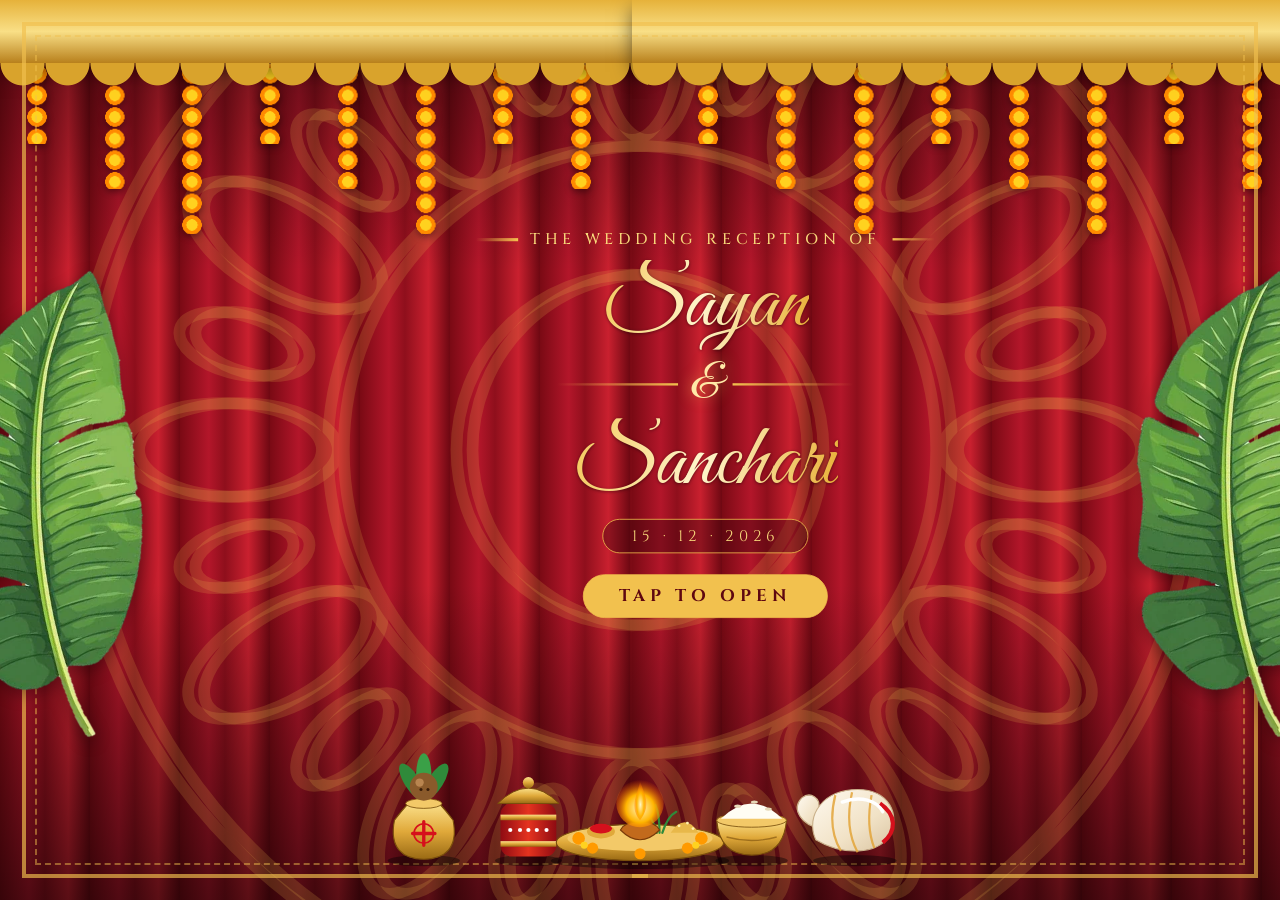
<file: index.html>
<!DOCTYPE html><html lang="en"><head><meta charset="utf-8"><title>Sayan &amp; Sanchari | Wedding Reception</title>
<meta name="description" content="You are warmly invited to the wedding reception of Sayan Ghosh and Sanchari Sarkar. 15 December 2026, Hotel City Tower, Barddhaman."><meta property="og:type" content="website"><meta property="og:title" content="Sayan &amp; Sanchari | Wedding Reception"><meta property="og:description" content="With the blessings of our families, we cordially invite you. 15 December 2026, Hotel City Tower, Barddhaman."><meta name="theme-color" content="#8e0f1c"><meta property="og:url" content="https://sayanghosh99.github.io/invitation-from-sayan/"><meta property="og:image" content="https://sayanghosh99.github.io/invitation-from-sayan/assets/images/thumbnail.jpg"><meta property="og:image:width" content="1200"><meta property="og:image:height" content="630"><meta name="twitter:card" content="summary_large_image"><meta name="twitter:image" content="https://sayanghosh99.github.io/invitation-from-sayan/assets/images/thumbnail.jpg">
<meta name="viewport" content="width=device-width, initial-scale=1, viewport-fit=cover">
<link href="https://fonts.googleapis.com/css2?family=Cormorant+Garamond:ital,wght@0,500;0,700;1,500&amp;family=Great+Vibes&amp;family=Cinzel:wght@500;700&amp;family=Galada&amp;family=Atma:wght@600&amp;family=Noto+Serif+Bengali:wght@700&amp;display=swap" rel="stylesheet">
<link rel="stylesheet" href="css/tokens.css">
<link rel="stylesheet" href="css/base.css">
<link rel="stylesheet" href="css/themes.css">
<link rel="stylesheet" href="css/leaf.css">
<link rel="stylesheet" href="css/typography.css">
<link rel="stylesheet" href="css/components.css">
<link rel="stylesheet" href="css/page-01-bodhuboron.css">
<link rel="stylesheet" href="css/page-03-alpana.css">
<link rel="stylesheet" href="css/gate.css">
<link rel="stylesheet" href="css/music.css">
<link rel="stylesheet" href="css/responsive.css">
<link rel="stylesheet" href="css/intro-reveal.css">
</head><body>
<button id="mus" aria-label="Music on or off"><i></i><i></i><i></i></button>
<audio id="au" loop preload="auto" src="assets/audio/audio.mp3"></audio>
<svg width="0" height="0" style="position:absolute"><defs><symbol id="md" viewBox="-100 -100 200 200"></symbol></defs></svg>
<nav class="dots" id="dots"></nav>
<main id="m"></main>

<script src="js/core/mount.js"></script>
<script src="pages/gate.js"></script>
<script src="pages/01-bodhuboron.js"></script>
<script src="pages/02-invitation.js"></script>
<script src="pages/03-new-chapter.js"></script>
<script src="pages/04-save-the-date.js"></script>
<script src="pages/05-ceremonies.js"></script>
<script src="pages/06-venue.js"></script>
<script src="pages/07-rsvp.js"></script>
<script src="js/decor/alpana.js"></script>
<script src="js/decor/mandala.js"></script>
<script src="js/decor/gatchora.js"></script>
<script src="js/decor/medal.js"></script>
<script src="js/pages/03-alpana.js"></script>
<script src="js/core/navigation.js"></script>
<script src="js/core/countdown.js"></script>
<script src="js/core/page-decor.js"></script>
<script src="js/pages/06-venue-map.js"></script>
<script src="js/core/music.js"></script>
<script src="js/core/gate.js"></script>
</body></html>
</file>
<file: css/tokens.css>
:root{--leaf:url(../assets/images/leaf.webp);--lar:297/702;--fpL:url(../assets/images/footprint-left.png);--fpR:url(../assets/images/footprint-right.png)}
:root{--w:calc(min(100vw,100svh*9/16)/100);--c:var(--w);--red:#8e0f1c;--deep:#5e0710;--gold:#f2c14e;--ink:#6b0d17;color-scheme:light}
</file>
<file: css/base.css>
*{box-sizing:border-box;margin:0}
html,body{height:100%;background:radial-gradient(#7a0b17,#2a0307);font-family:"Cormorant Garamond",Georgia,serif}
main{height:100%;overflow-y:scroll;scroll-snap-type:y mandatory;scrollbar-width:none}main::-webkit-scrollbar{display:none}
.pg{height:100svh;scroll-snap-align:start;display:flex;justify-content:center;overflow:hidden}
.col{--c:calc(var(--w)*.82);position:relative;isolation:isolate;width:min(100vw,calc(100svh*9/16));height:100%;overflow:hidden;display:flex;flex-direction:column;align-items:center;justify-content:center;text-align:center;padding:calc(12*var(--w)) calc(9*var(--w));gap:calc(3*var(--w))}
</file>
<file: css/themes.css>
.red{background:radial-gradient(circle at 50% 30%,#b3162a,var(--deep) 85%);color:var(--gold)}
.cream{background:radial-gradient(circle at 50% 40%,#fff8e6,#f1dfb0);color:var(--ink)}
.red::before,.cream::before{content:"";position:absolute;inset:calc(3*var(--c));border:calc(.6*var(--c)) solid currentColor;opacity:.55;border-radius:calc(2*var(--c));pointer-events:none}
.red::after,.cream::after{content:"";position:absolute;inset:calc(5*var(--c));border:calc(.25*var(--c)) dashed currentColor;opacity:.4;border-radius:calc(1.5*var(--c));pointer-events:none}
.mdl{position:absolute;width:calc(130*var(--c));height:calc(130*var(--c));left:calc(-15*var(--c));bottom:calc(-50*var(--c));opacity:.14;z-index:-1;pointer-events:none}
</file>
<file: css/leaf.css>
.lf{background:var(--leaf) center/100% 100% no-repeat;aspect-ratio:var(--lar);filter:drop-shadow(0 calc(1*var(--c)) calc(1.6*var(--c)) #0005);pointer-events:none}
.lf.sw{transform-origin:50% 100%;animation:brz 5.5s ease-in-out infinite}
@keyframes brz{0%,100%{transform:scaleX(var(--fx,1)) rotate(var(--r)) skewX(-2deg)}50%{transform:scaleX(var(--fx,1)) rotate(calc(var(--r) + 4deg)) skewX(2.5deg) scaleY(1.02)}}
.lfl,.lfr{position:absolute;width:calc(23*var(--c));bottom:calc(-12*var(--c));z-index:-1}
.lfl{left:calc(-6*var(--c));--r:16deg}.lfr{right:calc(-6*var(--c));--r:16deg;--fx:-1;animation-delay:-2.5s}
</file>
<file: css/typography.css>
.script{font-family:"Great Vibes",cursive;font-size:calc(13*var(--c));line-height:1.15}
.cin{font-family:Cinzel,serif;letter-spacing:.3em;text-transform:uppercase;font-size:calc(3.6*var(--c));font-weight:500}
.nm{font-family:Cinzel,serif;font-weight:700;font-size:calc(8*var(--c));line-height:1.2}
.txt{font-size:calc(5*var(--c));line-height:1.35;font-weight:500}
.q{font-style:italic;font-size:calc(4.4*var(--c));line-height:1.35;opacity:.92;margin-top:calc(1*var(--c))}
.big{font-family:Cinzel,serif;font-weight:700;font-size:calc(13*var(--c));line-height:1.1}
.red .nm,.red .script,.red .big,.gc .script{background:linear-gradient(100deg,#f3c75a,#fff5cc 25%,#e9b23c 50%,#b9831f 70%,#f3c75a);background-size:200% 100%;-webkit-background-clip:text;background-clip:text;-webkit-text-fill-color:transparent;color:transparent;animation:sh 6s linear infinite;filter:drop-shadow(0 calc(.3*var(--c)) calc(.4*var(--c)) #0007)}
.cream .nm,.cream .script,.cream .big{background:linear-gradient(100deg,#8e0f1c,#d1303c 30%,#7a0b17 60%,#b3162a);background-size:200% 100%;-webkit-background-clip:text;background-clip:text;-webkit-text-fill-color:transparent;color:transparent;animation:sh 7s linear infinite}
@keyframes sh{to{background-position:-200% 0}}
</file>
<file: css/components.css>
.orn{display:flex;align-items:center;gap:calc(2*var(--c));width:calc(46*var(--c))}.orn::before,.orn::after{content:"";flex:1;height:calc(.35*var(--c));background:linear-gradient(90deg,transparent,currentColor)}.orn::after{transform:scaleX(-1)}.orn b{font-size:calc(4.6*var(--c))}
.rv>*{opacity:0;transform:translateY(calc(5*var(--c)));transition:opacity .9s,transform .9s}
.in .rv>*{opacity:1;transform:none}
.in .rv>*:nth-child(2){transition-delay:.2s}.in .rv>*:nth-child(3){transition-delay:.4s}.in .rv>*:nth-child(4){transition-delay:.6s}.in .rv>*:nth-child(5){transition-delay:.8s}.in .rv>*:nth-child(6){transition-delay:1s}.in .rv>*:nth-child(7){transition-delay:1.2s}.in .rv>*:nth-child(8){transition-delay:1.4s}
.arch{width:calc(54*var(--c));height:calc(70*var(--c));border-radius:calc(27*var(--c)) calc(27*var(--c)) calc(2*var(--c)) calc(2*var(--c));border:calc(1*var(--c)) solid var(--gold);overflow:hidden;box-shadow:0 calc(2*var(--c)) calc(6*var(--c)) #0008}
.arch img{width:100%;height:100%;object-fit:cover;object-position:50% 70%;animation:kb 14s ease-in-out infinite alternate}
@keyframes kb{from{transform:scale(1)}to{transform:scale(1.14) translateY(-2%)}}
.ev{width:100%;border-top:calc(.3*var(--c)) solid currentColor;padding:calc(2.4*var(--c)) 0;display:flex;flex-wrap:wrap;justify-content:space-between;align-items:center;gap:calc(.6*var(--c)) calc(3*var(--c));text-align:left}
.ev b{font-family:Cinzel,serif;font-size:calc(5*var(--c))}.ev span{font-size:calc(4.4*var(--c));font-weight:700;text-align:right}
.ev p{width:100%;font-size:calc(3.7*var(--c));font-style:italic;opacity:.85;line-height:1.25}
.btn{display:inline-block;margin-top:calc(2*var(--c));padding:calc(3.2*var(--c)) calc(8*var(--c));border-radius:calc(10*var(--c));font-family:Cinzel,serif;font-weight:700;font-size:calc(4*var(--c));letter-spacing:.15em;text-decoration:none;background:var(--gold);color:var(--deep);box-shadow:0 calc(1*var(--c)) calc(4*var(--c)) #0006}
.cd{display:flex;gap:calc(3*var(--c))}.cd div{border:calc(.4*var(--c)) solid currentColor;border-radius:calc(2*var(--c));padding:calc(2.5*var(--c)) calc(3*var(--c));min-width:calc(17*var(--c))}.cd b{display:block;font-family:Cinzel,serif;font-size:calc(8*var(--c))}.cd small{font-size:calc(3.2*var(--c));letter-spacing:.15em;text-transform:uppercase}
.hint{position:absolute;bottom:calc(4*var(--c));left:0;right:0;z-index:9;font-family:Cinzel,serif;font-size:calc(3.4*var(--c));letter-spacing:.3em;color:var(--deep);animation:b 1.8s infinite}
@keyframes b{50%{transform:translateY(calc(-1.5*var(--c)))}}
.dots{position:fixed;right:max(2vw,8px);top:50%;transform:translateY(-50%);display:flex;flex-direction:column;gap:10px;z-index:9}
.dots a{width:9px;height:9px;border-radius:50%;background:#f2c14e;box-shadow:0 0 0 1px #6b0d1766;opacity:.4;transition:.3s}.dots a.on{opacity:1;transform:scale(1.4)}
.pt{position:absolute;top:calc(-6*var(--c));width:calc(3*var(--c));height:calc(4*var(--c));border-radius:50% 0;background:#f4a300;opacity:.85;animation:f linear infinite}
@keyframes f{to{transform:translateY(130svh) rotate(300deg)}}
</file>
<file: css/page-01-bodhuboron.css>
.col.gm,.col.al{--c:var(--w)}
.gm{background:radial-gradient(#fbf3d8,#efdcae);padding:0;display:block}.gm>*{position:absolute}
.gam{left:calc(14*var(--c));right:calc(14*var(--c));top:calc(18*var(--c));bottom:calc(14*var(--c));transform-origin:50% 0;clip-path:inset(0 0 100% 0);background:linear-gradient(90deg,#d4202c 0 calc(3.5*var(--c)),#fff calc(3.5*var(--c)) calc(4.5*var(--c)),#d4202c calc(4.5*var(--c)) calc(6*var(--c)),transparent calc(6*var(--c)) calc(100% - calc(6*var(--c))),#d4202c calc(100% - calc(6*var(--c))) calc(100% - calc(4.5*var(--c))),#fff calc(100% - calc(4.5*var(--c))) calc(100% - calc(3.5*var(--c))),#d4202c calc(100% - calc(3.5*var(--c)))),linear-gradient(#fffdf8,#f8f2e4 50%,#fffdf8);box-shadow:0 calc(2*var(--c)) calc(5*var(--c)) #0004}
.gam::after{content:"";position:absolute;inset:0;background:linear-gradient(105deg,transparent 30%,rgba(255,255,255,.9) 48%,transparent 66%),radial-gradient(rgba(150,120,80,.08) 1px,transparent 1.4px);background-size:250% 100%,calc(1.6*var(--c)) calc(1.6*var(--c));background-position:150% 0,0 0;animation:fo 7s ease-in-out infinite;pointer-events:none}
@keyframes fo{to{background-position:-60% 0,0 0}}
.bd{position:absolute;left:calc(6*var(--c));right:calc(6*var(--c));height:calc(15*var(--c));border-block:calc(1*var(--c)) solid #d4202c;background:repeating-linear-gradient(45deg,#d4202c 0 calc(.7*var(--c)),transparent calc(.7*var(--c)) calc(4*var(--c))),repeating-linear-gradient(-45deg,#d4202c 0 calc(.7*var(--c)),transparent calc(.7*var(--c)) calc(4*var(--c)))}
.bd.t{top:calc(4*var(--c))}.bd.b{bottom:calc(4*var(--c))}
.in .gam{animation:un 2.6s ease-out forwards,cl 5s 2.6s ease-in-out infinite}
@keyframes un{to{clip-path:inset(0)}}@keyframes cl{50%{transform:skewX(1.2deg) translateY(calc(.8*var(--c)))}}
.rl{left:calc(13*var(--c));right:calc(13*var(--c));top:calc(18*var(--c));height:calc(6*var(--c));border-radius:calc(3*var(--c));background:linear-gradient(#9d9a92,#fff 35%,#d8d3c7 70%,#8a867c);z-index:2;opacity:0;box-shadow:0 calc(1*var(--c)) calc(2*var(--c)) #0005}
.in .rl{animation:rd 2.6s ease-out forwards}@keyframes rd{0%{top:calc(18*var(--c));opacity:1}97%{top:calc(158*var(--c));opacity:1}100%{top:calc(158*var(--c));opacity:0}}
.rose{width:calc(44*var(--c));height:calc(44*var(--c));border-radius:50%;top:calc(-16*var(--c));z-index:3;background:radial-gradient(#fff 0 17%,#2e7d32 17% 23%,#fff 23% 26%,#c4262d 26% 30%,transparent 30%),radial-gradient(circle at 35% 30%,rgba(255,255,255,.4),transparent 45%),repeating-conic-gradient(#f3d791 0 8deg,#c4262d 8deg 16deg);box-shadow:inset 0 0 0 calc(1*var(--c)) #b01e26,inset 0 0 calc(5*var(--c)) #0006,0 calc(1.5*var(--c)) calc(3*var(--c)) #0006}
.in .rose{animation:rdr 1.3s ease-out backwards,rs 4.5s 1.3s ease-in-out infinite}
@keyframes rdr{from{transform:translateY(calc(-35*var(--c)))}}@keyframes rs{0%,100%{transform:rotate(-4deg) scale(1)}50%{transform:rotate(4deg) scale(1.035)}}
.rose:nth-of-type(2){animation-delay:.2s,.2s}.rose:nth-of-type(3){animation-delay:.4s,.4s}
.ts{top:calc(25*var(--c));width:calc(3.2*var(--c));height:calc(16*var(--c));z-index:4;transform-origin:50% 0;background:linear-gradient(90deg,#b8801c,#ffe08a,#b8801c);clip-path:polygon(35% 0,65% 0,65% 22%,100% 30%,90% 100%,10% 100%,0 30%,35% 22%)}
.in .ts{animation:pd 3s ease-in-out infinite}@keyframes pd{0%,100%{transform:rotate(-9deg)}50%{transform:rotate(9deg)}}
.med{left:calc(21*var(--c));top:calc(46*var(--c));width:calc(58*var(--c));height:calc(58*var(--c));display:flex;flex-direction:column;align-items:center;justify-content:center;transform:scale(0);z-index:3;filter:drop-shadow(0 calc(1.6*var(--c)) calc(2.4*var(--c)) #0005)}
.mr{position:absolute;inset:0;width:100%;height:100%;overflow:visible}
.mr .rg{}
@keyframes spin{to{transform:rotate(360deg)}}
.in .med{animation:pop .9s 2.3s cubic-bezier(.3,1.6,.5,1) forwards}
@keyframes pop{to{transform:scale(1)}}
.med b{position:relative;font-family:Atma,Galada,"Noto Serif Bengali",serif;font-weight:600;font-style:normal;font-synthesis:none;font-size:calc(18.5*var(--c));line-height:1.1;color:#7a0d1a;-webkit-text-stroke:0;text-shadow:0 calc(.5*var(--c)) calc(.6*var(--c)) #4a081244;opacity:0}
.med i{position:relative;font-family:Cinzel,serif;font-weight:500;font-synthesis:none;font-style:normal;font-size:calc(3.9*var(--c));letter-spacing:.14em;margin-right:-.14em;margin-top:calc(.8*var(--c));color:#7a0f1d;opacity:0}
.in .med b{animation:ink 1.4s 3.2s both}.in .med i{animation:ink 1.4s 3.8s both}
@keyframes ink{from{opacity:0;filter:blur(calc(1.2*var(--c)));transform:scale(1.15)}to{opacity:1;filter:none;transform:none}}
.cp{left:0;right:0;top:calc(107.5*var(--c));text-align:center;font-family:"Great Vibes",cursive;font-size:calc(5.4*var(--c));color:#7a1020;z-index:3;opacity:0}
.in .cp{opacity:1;transition:opacity 1.4s 4.4s}
.lv{width:calc(26*var(--c));top:calc(50*var(--c));z-index:4;opacity:0}
.lv.l{left:calc(-4*var(--c));--r:-6deg}.lv.r{right:calc(-4*var(--c));--r:-6deg;--fx:-1}
.in .lv{opacity:1;transition:opacity 1s 2.6s}
.gt{left:calc(-2*var(--c));top:calc(113*var(--c));width:calc(104*var(--c));z-index:5;overflow:visible;filter:drop-shadow(0 calc(1.2*var(--c)) calc(1.4*var(--c)) #0006)}
.gt .A,.gt .B{opacity:0;transform-box:fill-box}.gt .A{transform-origin:100% 50%}.gt .B{transform-origin:0 50%}
.gt .K{transform-box:fill-box;transform-origin:center;transform:scale(0)}
.in .gt .A{animation:ga 1.4s 2.9s cubic-bezier(.2,.8,.3,1) both,gs 4.5s 4.8s ease-in-out infinite}
.in .gt .B{animation:gb 1.4s 2.9s cubic-bezier(.2,.8,.3,1) both,gs2 4.5s 4.8s ease-in-out infinite}
.in .gt .K{animation:pop .7s 4s cubic-bezier(.3,1.6,.5,1) forwards}
@keyframes ga{from{opacity:0;transform:translateX(calc(-60*var(--c))) rotate(-8deg)}to{opacity:1;transform:none}}
@keyframes gb{from{opacity:0;transform:translateX(calc(60*var(--c))) rotate(8deg)}to{opacity:1;transform:none}}
@keyframes gs{0%,100%{transform:rotate(-1.6deg)}50%{transform:rotate(1.6deg) translateY(calc(.8*var(--c)))}}
@keyframes gs2{0%,100%{transform:rotate(1.6deg)}50%{transform:rotate(-1.6deg) translateY(calc(.8*var(--c)))}}
</file>
<file: css/page-03-alpana.css>
.al{background:radial-gradient(#fffaf0,#f6ead0);padding:0;display:block}.al>*{position:absolute}
.mdbig{left:calc(-12*var(--c));top:calc(34*var(--c));width:calc(124*var(--c));height:calc(124*var(--c))}
.dr{fill:none;stroke-dasharray:1;stroke-dashoffset:1}.in .dr{animation:dw 2.2s var(--d) ease-out forwards}@keyframes dw{to{stroke-dashoffset:0}}
.pe{opacity:0;transform-box:fill-box;transform-origin:center}.in .pe{animation:pp .8s var(--d) ease-out forwards}@keyframes pp{from{opacity:0;transform:scale(.2)}to{opacity:1;transform:scale(1)}}
.ft{width:calc(11.5*var(--c));height:calc(21.7*var(--c));opacity:0;z-index:3;transform:rotate(var(--rt));clip-path:inset(100% 0 0 0);background:var(--fpL) center/100% 100% no-repeat;filter:drop-shadow(0 calc(.3*var(--c)) calc(.5*var(--c)) #0004)}
.ft.m{background-image:var(--fpR)}
.in .ft{animation:st .5s var(--d) ease-out forwards,rl .9s var(--d) ease-out forwards}
@keyframes st{from{opacity:0;transform:rotate(var(--rt)) scale(1.3)}to{opacity:1;transform:rotate(var(--rt)) scale(1)}}@keyframes rl{to{clip-path:inset(0)}}
.lt{right:0;top:calc(-6*var(--c));width:calc(34*var(--c));transform-origin:50% 0;z-index:2;--r:2deg;animation:ts 6s ease-in-out infinite}
.lt .lf{transform:scaleY(-1)}
@keyframes ts{0%,100%{transform:rotate(-3deg)}50%{transform:rotate(4deg)}}
.cap{left:0;right:0;top:calc(8*var(--c));z-index:5;padding:0 calc(30*var(--c)) 0 calc(9*var(--c));opacity:0;color:#7a1020;text-shadow:0 0 calc(3*var(--c)) #fff}
.cap p{font-size:calc(4.2*var(--c));font-style:italic;margin-top:calc(1*var(--c))}
.in .cap{opacity:1;transition:opacity 1.6s 7.4s}
</file>
<file: css/gate.css>
#gate{position:fixed;inset:0;z-index:50;overflow:hidden;cursor:pointer;touch-action:manipulation;background:transparent}
.cur{position:absolute;top:0;bottom:0;width:50.6%;background:repeating-linear-gradient(90deg,#7a0a14 0,#b3162a 3.2vmin,#8f0f1c 5vmin,#c9202f 7.6vmin,#6e0812 10vmin);transition:transform 3.4s cubic-bezier(.45,0,.2,1)}
.cur::after{content:"";position:absolute;inset:0;background:linear-gradient(rgba(0,0,0,.5),transparent 30%,transparent 65%,rgba(0,0,0,.55));pointer-events:none}
.cur.l{left:0}.cur.r{right:0}
.open .cur.l{transform:translateX(-102%)}.open .cur.r{transform:translateX(102%)}
.val{position:absolute;left:0;right:0;top:0;height:7vmin;z-index:3;background:linear-gradient(#e6b23a,#f9df86 50%,#b8801c);box-shadow:0 1vmin 2vmin #0008}
.val::after{content:"";position:absolute;left:0;right:0;top:100%;height:3.5vmin;background:radial-gradient(circle at 50% 0,#d9a32c 0 2.4vmin,transparent 2.5vmin) 0 0/5vmin 3.5vmin repeat-x}
.gl{position:absolute;top:7vmin;width:2.4vmin;z-index:2;transform-origin:50% 0;background:radial-gradient(circle,#ffd21f 0 36%,#ff8a00 38% 62%,transparent 64%) 0 0/2.4vmin 2.4vmin repeat-y;animation:gsw 3.4s ease-in-out infinite;filter:drop-shadow(0 .4vmin .4vmin #0006)}
@keyframes gsw{50%{transform:rotate(4deg)}}
.cur .fm{position:absolute;top:2.4vmin;bottom:2.4vmin;border:.45vmin solid #f2c14eaa;z-index:3;pointer-events:none}
.cur.l .fm{left:2.4vmin;right:0;border-right:0}.cur.r .fm{right:2.4vmin;left:0;border-left:0}
.cur .fm::after{content:"";position:absolute;inset:1.1vmin;border:.25vmin dashed #f2c14e77}
.cur.l .fm::after{right:0;border-right:0}.cur.r .fm::after{left:0;border-left:0}
.mdg{position:absolute;top:50%;width:130vmin;height:130vmin;margin-top:-65vmin;color:#f2c14e;opacity:.17;z-index:1;pointer-events:none}
.cur.l .mdg{right:-65vmin}.cur.r .mdg{left:-65vmin}
.gk{position:absolute;width:22vmin;bottom:24vmin;z-index:3}.cur.l .gk{left:-6vmin;--r:16deg}.cur.r .gk{right:-6vmin;--r:16deg;--fx:-1}
.gp{position:absolute;top:-4vmin;width:2.2vmin;height:3vmin;border-radius:50% 0;background:#f4a300;opacity:.9;z-index:4;animation:fg linear infinite}
@keyframes fg{to{transform:translateY(110vh) rotate(300deg)}}.open .gp{opacity:0;transition:opacity .8s}
.gc{position:absolute;left:50%;top:37%;transform:translate(-50%,-50%);z-index:5;text-align:center;color:#f2c14e;display:flex;flex-direction:column;align-items:center;gap:1.4vmin;width:min(88vw,66vmin);transition:opacity .7s,transform .7s}
.open .gc{opacity:0;transform:translate(-50%,-50%) scale(1.12);pointer-events:none}
.gc>*{animation:gup .9s both}.gc>:nth-child(2){animation-delay:.25s}.gc>:nth-child(3){animation-delay:.45s}.gc>:nth-child(4){animation-delay:.65s}.gc>:nth-child(5){animation-delay:.85s}.gc>:nth-child(6){animation-delay:1.05s}
@keyframes gup{from{opacity:0;transform:translateY(2.4vmin)}}
.cin2{display:flex;align-items:center;gap:1.8vmin;font-family:Cinzel,serif;font-weight:500;letter-spacing:.3em;font-size:min(2.2vmin,3vw);color:#f7d77a;white-space:nowrap}
.cin2::before,.cin2::after{content:"";width:6vmin;height:.35vmin;background:linear-gradient(90deg,transparent,#f2c14e)}.cin2::after{transform:scaleX(-1)}
.gc .script{font-size:min(17vw,12.6vmin);line-height:1.02}
.amp{display:flex;align-items:center;gap:1.8vmin;width:64%}.amp i{flex:1;height:.3vmin;background:linear-gradient(90deg,transparent,#f2c14e)}.amp i:last-child{transform:scaleX(-1)}
.amp b{font-family:"Great Vibes",cursive;font-weight:400;font-size:min(9vw,7vmin);line-height:1;color:#ffe9a8;text-shadow:0 0 2vmin #f2c14e88}
.dtp{border:1px solid #f2c14e;border-radius:99px;padding:.9vmin 4vmin;font-family:Cinzel,serif;letter-spacing:.3em;font-size:min(2.2vmin,3vw);background:#3a040b66;color:#f7d77a}
.gc .tp{margin-top:1.6vmin;border:1px solid #f2c14e;border-radius:99px;padding:1.4vmin 5vmin;font-family:Cinzel,serif;font-weight:700;letter-spacing:.3em;font-size:min(2.4vmin,3.2vw);background:#f2c14e;color:#5e0710;animation:pl 2s ease-in-out infinite}
.el{position:absolute;left:50%;bottom:5vmin;width:min(94vw,78vmin);transform:translateX(-50%);z-index:5;overflow:visible;transition:opacity .8s,transform 1.2s;pointer-events:none}
.open .el{opacity:0;transform:translateX(-50%) translateY(14vmin)}
.e1{transform-origin:200px 140px;animation:rock 5s ease-in-out infinite}@keyframes rock{0%,100%{transform:rotate(-1.4deg)}50%{transform:rotate(1.4deg)}}
.fl{transform-origin:200px 110px;animation:flk .45s ease-in-out infinite alternate}@keyframes flk{from{transform:scale(.92,1.06) skewX(-4deg)}to{transform:scale(1.07,.94) skewX(4deg)}}
.glow{transform-origin:200px 98px;animation:gw 1.5s ease-in-out infinite alternate}@keyframes gw{from{opacity:.5;transform:scale(.88)}to{opacity:.95;transform:scale(1.12)}}
.sp{transform-box:fill-box;transform-origin:center;opacity:0;animation:tw 2.4s ease-in-out infinite}@keyframes tw{0%,100%{opacity:0;transform:scale(.2)}50%{opacity:1;transform:scale(1.25) rotate(45deg)}}
.gr{opacity:0;animation:fall 2.8s ease-in infinite}@keyframes fall{0%{opacity:0;transform:translateY(0)}15%{opacity:1}100%{opacity:0;transform:translateY(32px)}}
.ml{transform-origin:45px 98px;animation:lsw 4s ease-in-out infinite}@keyframes lsw{0%,100%{transform:rotate(-4deg)}50%{transform:rotate(4deg)}}
.e5{transform-origin:355px 132px;animation:bob 4.2s ease-in-out infinite}@keyframes bob{0%,100%{transform:translateY(0) rotate(-1deg)}50%{transform:translateY(-2.5px) rotate(1.5deg)}}
.gleam{animation:gm 3s ease-in-out infinite}@keyframes gm{0%,100%{opacity:.1}50%{opacity:.9}}
</file>
<file: css/music.css>
#mus{position:fixed;left:max(3vw,12px);bottom:max(3vw,14px);width:42px;height:42px;border-radius:50%;border:1px solid #f2c14e;background:#3a040bcc;display:flex;align-items:center;justify-content:center;gap:3px;z-index:20;cursor:pointer;padding:0}
#mus:not(.on){animation:pl 2s ease-in-out infinite}@keyframes pl{50%{box-shadow:0 0 0 9px #f2c14e33}}
#ml{position:fixed;left:calc(max(3vw,12px) + 50px);top:max(3vw,12px);height:42px;display:flex;align-items:center;z-index:20;font-family:Cinzel,serif;font-size:11px;letter-spacing:.2em;color:#5e0710;transition:opacity .6s;pointer-events:none}
#mus i{width:3px;height:6px;background:#f2c14e;border-radius:2px}
#mus.on i{animation:eq .9s ease-in-out infinite}#mus.on i:nth-child(2){animation-delay:.2s}#mus.on i:nth-child(3){animation-delay:.4s}
@keyframes eq{50%{height:18px}}
</file>
<file: css/responsive.css>
@media(min-aspect-ratio:1/1){.gc{scale:.78;top:41%}.el{width:min(94vw,62vmin);bottom:3vmin}.gk{bottom:18vmin}}
</file>
<file: css/intro-reveal.css>
#s1 .col{opacity:0;transform:scale(1.06);transition:opacity 3.2s ease .2s,transform 4s ease .2s}body.opened #s1 .col{opacity:1;transform:none}
</file>
